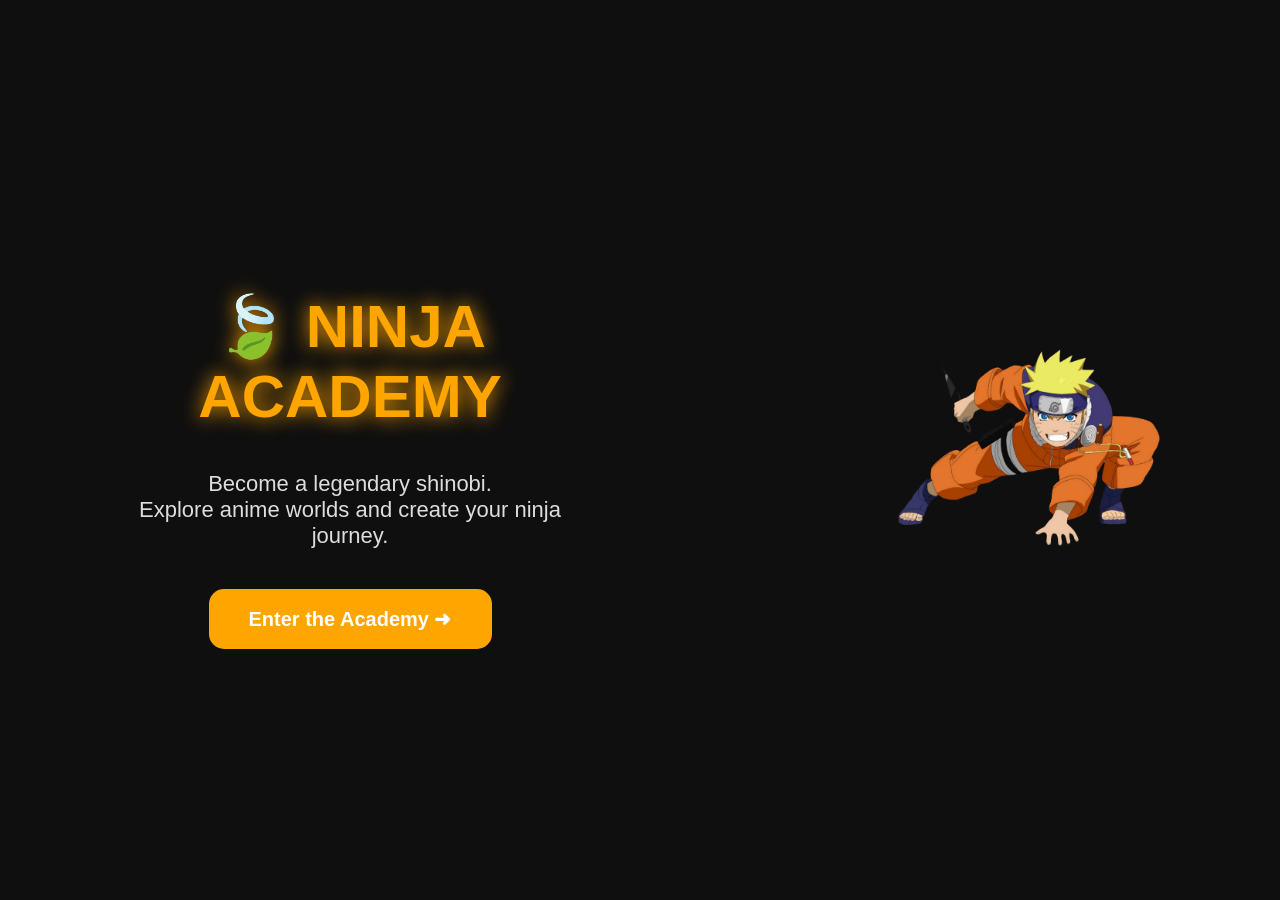
<file: index.html>
<!DOCTYPE html>
<html>
<head>
    <title>Ninja Academy</title>
    <link rel="stylesheet" href="style.css">
</head>
<body>

    <div class="hero">

        <div class="hero-left">

            <h1>🍃 NINJA ACADEMY</h1>

            <p>
                Become a legendary shinobi.<br>
                Explore anime worlds and create your ninja journey.
            </p>

            <a href="login.html" class="enter-btn">
    Enter the Academy ➜
</a>

        </div>

        <div class="hero-right">

            <img src="naruto.png" alt="Naruto">

        </div>

    </div>

</body>
</html>
</file>
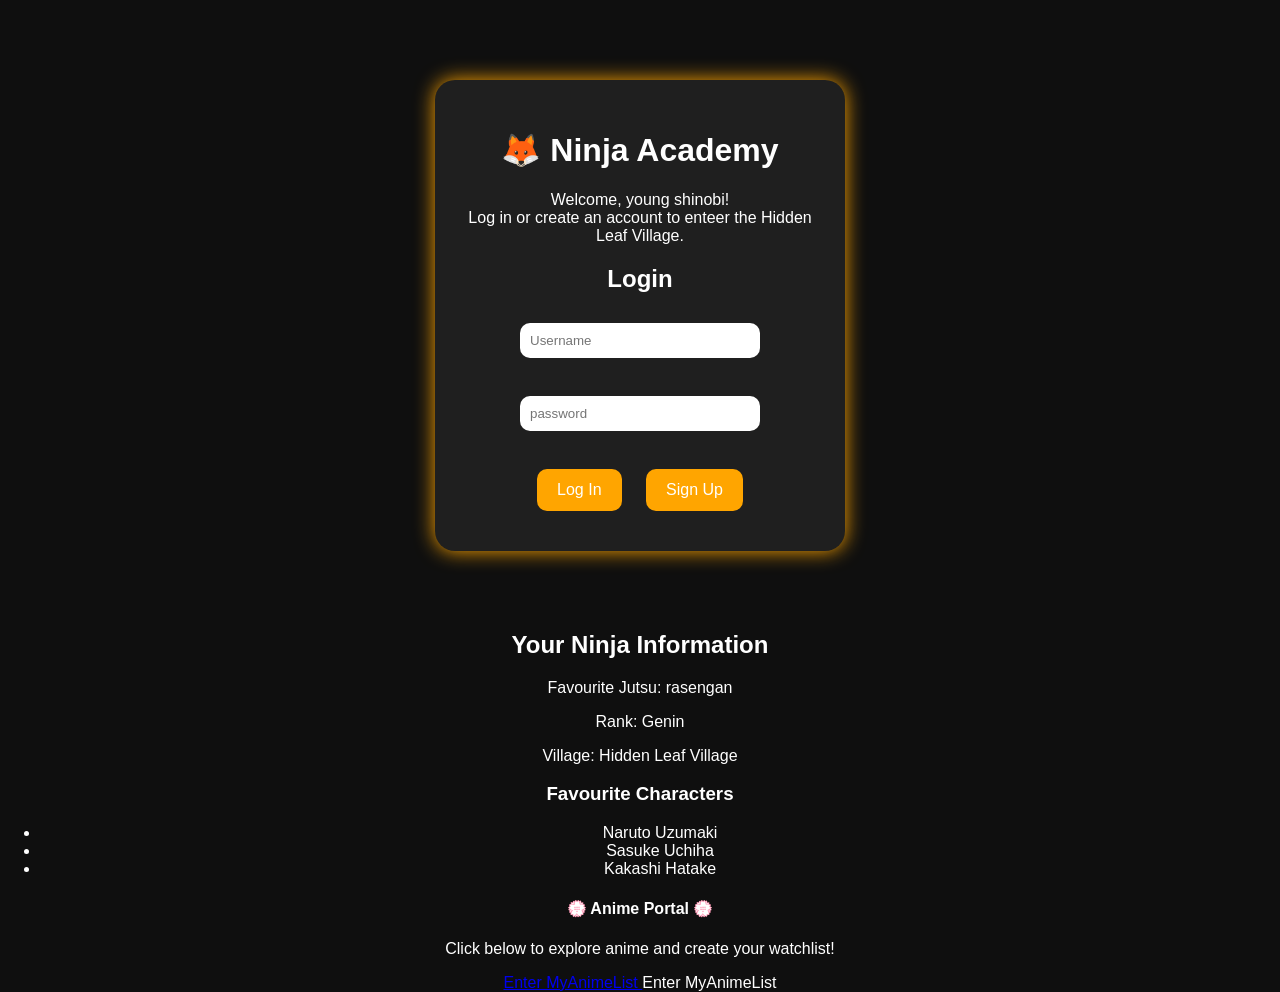
<file: login.html>
<!DOCTYPE html>
<html>
  <head>
    <title>Ninja Academy</title>
    <link rel="stylesheet"
    href="style.css">
    </head>
    <body>

        <div class="login-box">

      <h1>🦊 Ninja Academy</h1>

      <p>Welcome, young shinobi! <br> Log in or create an account to enteer the Hidden Leaf Village.</p>

      <h2>Login</h2>

      <input type="text"
      placeholder="Username">
      <br><br>

      <input type="password"
      placeholder="password">
      <br><br>

      <button>Log In</button>
      <button>Sign Up</button>
    

    
            <!--login-->

    </div>

    <!-- reszta strony moze zostac tutaj-->


      <h2>Your Ninja Information</h2>

      <p>Favourite Jutsu: rasengan</p>
      <p>Rank: Genin</p>
      <p>Village: Hidden Leaf Village</p>

      <h3>Favourite Characters</h3>
      <ul>
           <li>Naruto Uzumaki</li>
           <li>Sasuke Uchiha</li>
           <li>Kakashi Hatake</li>
      </ul>
     <h4>💮 Anime Portal 💮</h4>

     <p>Click below to explore anime and create your watchlist!</p>

     <a href="https://myanimelist.net/"
     target="_blank">
     Enter MyAnimeList
     </a>
    </body>
    </html>
     Enter MyAnimeList
     </a>
    </body>
    </html>
</file>
<file: style.css>
body {
    margin: 0;
    background-color: #0f0f0f;
    color: white;
    font-family: Arial, sans-serif;
    text-align: center;
}

/* ===== STRONA GŁÓWNA ===== */

.hero {
    min-height: 100vh;
    display: flex;
    justify-content: space-between;
    align-items: center;
    padding: 0 100px;
}

.hero-left {
    max-width: 500px;
}

.hero-left h1 {
    font-size: 60px;
    color: orange;
    text-shadow: 0 0 20px orange;
}

.hero-left p {
    font-size: 22px;
    color: #dddddd;
    margin-bottom: 40px;
}

.hero-right img {
    width: 300px;
    height: auto;
    animation: float 3s ease-in-out infinite;
    transition: 0.5s;
}

.hero-right img:hover {
    transform: scale(1.05);
}

.enter-btn {
    display: inline-block;
    background-color: orange;
    color: white;
    text-decoration: none;
    padding: 18px 40px;
    border-radius: 15px;
    font-size: 20px;
    font-weight: bold;
    cursor: pointer;
    transition: all 0.3s ease;
}

.enter-btn:hover {
    background-color: darkorange;
    box-shadow: 0 0 25px orange;
    transform: scale(1.1);
}

@keyframes float {
    0% {
        transform: translateY(0);
    }

    50% {
        transform: translateY(-15px);
    }

    100% {
        transform: translateY(0);
    }
}

/* ===== STRONA LOGOWANIA ===== */

.login-box {
    background-color: #1f1f1f;
    width: 350px;
    margin: 80px auto;
    padding: 30px;
    border-radius: 20px;
    box-shadow: 0 0 20px orange;
}

input {
    width: 220px;
    padding: 10px;
    margin: 10px;
    border: none;
    border-radius: 10px;
}

button {
    background-color: orange;
    color: white;
    border: none;
    padding: 12px 20px;
    margin: 10px;
    border-radius: 10px;
    cursor: pointer;
    font-size: 16px;
}

button:hover {
    background-color: darkorange;
}
</file>
